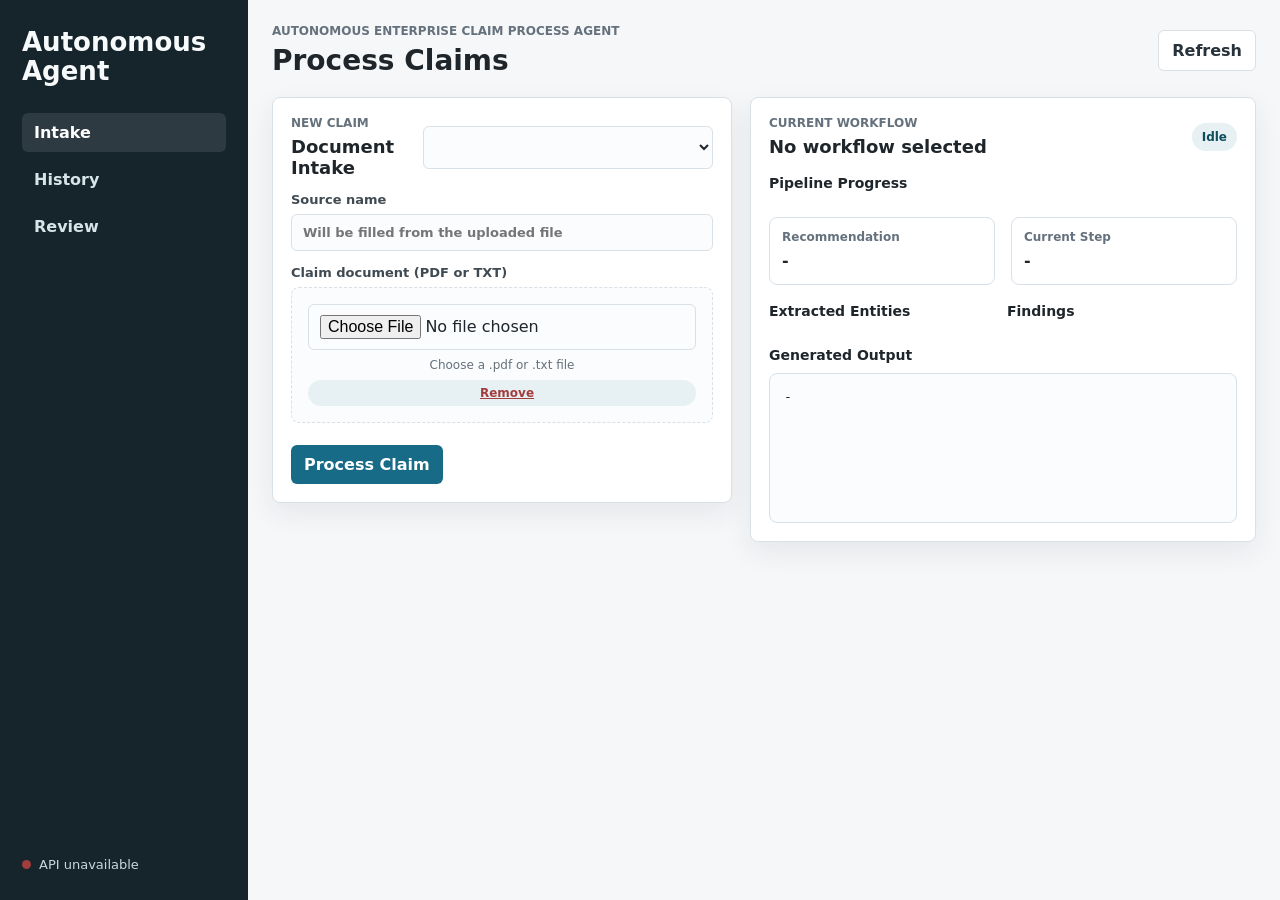
<file: UI/index.html>
<!doctype html>
<html lang="en">
  <head>
    <meta charset="utf-8" />
    <meta name="viewport" content="width=device-width, initial-scale=1" />
    <title>Autonomous Enterprise Workflow Agent</title>
    <!-- Dev cache-buster: the static server sends no cache headers, so browsers
         hold on to old styles.css/app.js across reloads. Loading them with a
         per-load version query forces a fresh fetch every time. -->
    <script>
      window.__ASSET_VERSION__ = Date.now();
      document.write(
        '<link rel="stylesheet" href="styles.css?v=' + window.__ASSET_VERSION__ + '">'
      );
    </script>
  </head>
  <body>
    <div class="app-shell">
      <aside class="sidebar">
        <div>
<!--          <p class="eyebrow">Claims Ops</p>-->
          <h1>Autonomous Agent</h1>
        </div>
        <nav aria-label="Workspace">
          <button type="button" class="nav-link active" data-view="intake">Intake</button>
          <button type="button" class="nav-link" data-view="workflows">History</button>
          <button type="button" class="nav-link" data-view="review">Review</button>
        </nav>
        <div class="system-status">
          <span class="status-dot" id="health-dot"></span>
          <span id="health-text">Checking API</span>
        </div>
      </aside>

      <main>
        <section class="toolbar">
          <div>
            <p class="eyebrow">Autonomous Enterprise Claim Process Agent</p>
            <h2 id="view-title">Process Claims</h2>
          </div>
          <button class="secondary" id="refresh-button" type="button">Refresh</button>
        </section>

        <section class="workspace-grid">
          <div class="tab-content">
            <form class="panel active" id="claim-form" data-view-panel="intake">
              <div class="panel-header">
                <div>
                  <p class="eyebrow">New claim</p>
                  <h3>Document Intake</h3>
                </div>
                <select id="provider-select" name="tenant_id" aria-label="Tenant"></select>
              </div>

              <label>
                Source name
                <input id="source-name" name="source_name" placeholder="Will be filled from the uploaded file" readonly />
              </label>

              <div class="field">
                <span class="field-label">Claim document (PDF or TXT)</span>
                <div class="upload-dropzone" id="upload-dropzone">
                  <input id="document-file" type="file" accept=".pdf,.txt,text/plain,application/pdf" required />
                  <p class="upload-hint">Choose a .pdf or .txt file</p>
                  <div class="file-chip" id="file-chip" hidden>
                    <span id="file-name"></span>
                    <button type="button" class="link-button" id="clear-file">Remove</button>
                  </div>
                </div>
                <p class="field-error" id="file-error" hidden></p>
              </div>

              <div class="actions">
                <button type="submit" class="primary">Process Claim</button>
              </div>
            </form>

            <section class="panel" id="workflows-panel" data-view-panel="workflows">
              <div class="panel-header">
                <div>
                  <p class="eyebrow">Queue</p>
                  <h3>Workflow History</h3>
                </div>
                <select id="status-filter" aria-label="Status filter">
                  <option value="">All statuses</option>
                  <option value="WAITING_FOR_HUMAN_REVIEW">Waiting for review</option>
                  <option value="APPROVED">Approved</option>
                  <option value="REJECTED">Rejected</option>
                  <option value="INVALID_DOCUMENT">Invalid document</option>
                  <option value="UNSUPPORTED_PROVIDER">Unsupported provider</option>
                </select>
              </div>
              <div id="workflow-list" class="workflow-list" style="margin-top:10px;"></div>
            </section>

            <form class="panel review-panel" id="review-form" data-view-panel="review">
              <div class="panel-header">
                <div>
                  <p class="eyebrow">Human in the loop</p>
                  <h3>Review Decision</h3>
                </div>
                <span class="badge muted" id="review-workflow">None</span>
              </div>
              <p class="empty-state" id="review-empty" hidden>No claim is awaiting review right now.</p>
              <label>
                Reviewer
                <input id="reviewer" value="caseworker@example.com" />
              </label>
              <label>
                Decision
                <select id="review-action">
                  <option value="approve">Approve</option>
                  <option value="reject">Reject</option>
                  <option value="request_more_info">Request more info</option>
                </select>
              </label>
              <label class="text-block">
                Notes
                <textarea id="review-notes" rows="5">Reviewed supporting documentation.</textarea>
              </label>
              <button type="submit" class="primary">Submit Review</button>
            </form>
          </div>

          <section class="panel detail-panel" aria-live="polite">
            <div class="panel-header">
              <div>
                <p class="eyebrow">Current workflow</p>
                <h3 id="workflow-title">No workflow selected</h3>
              </div>
              <span class="badge" id="workflow-status">Idle</span>
            </div>

            <h4>Pipeline Progress</h4>
            <ol class="pipeline-stepper" id="pipeline-stepper"></ol>

            <div class="metric-row">
              <div>
                <span class="metric-label">Recommendation</span>
                <strong id="recommendation">-</strong>
              </div>
              <div>
                <span class="metric-label">Current Step</span>
                <strong id="current-step">-</strong>
              </div>
            </div>
            <div class="split">
              <section>
                <h4>Extracted Entities</h4>
                <dl id="entity-list" class="data-list"></dl>
              </section>
              <section>
                <h4>Findings</h4>
                <ul id="finding-list" class="finding-list"></ul>
              </section>
            </div>
            <section>
              <h4>Generated Output</h4>
              <pre id="generated-output" class="letter-output">-</pre>
            </section>
          </section>
        </section>
      </main>
    </div>

    <template id="workflow-row-template">
      <button class="workflow-row" type="button">
        <span>
          <strong class="row-id"></strong>
          <small class="row-source"></small>
        </span>
        <span class="badge row-status"></span>
      </button>
    </template>

    <!-- config.js first (sets API base URL), then app.js; both cache-busted
         with the same per-load version so edits show on a normal reload. -->
    <script>
      (function () {
        var v = window.__ASSET_VERSION__ || Date.now();
        function load(src, next) {
          var s = document.createElement("script");
          s.src = src + "?v=" + v;
          s.onload = next || null;
          document.body.appendChild(s);
        }
        load("config.js", function () {
          load("app.js");
        });
      })();
    </script>
  </body>
</html>
</file>
<file: UI/styles.css>
:root {
  color-scheme: light;
  --bg: #f6f7f9;
  --panel: #ffffff;
  --ink: #1e252b;
  --muted: #65717c;
  --line: #d9e0e6;
  --accent: #176b87;
  --accent-strong: #0f4c5c;
  --success: #2f7d4f;
  --warning: #9a6700;
  --danger: #a13d3d;
  --shadow: 0 10px 28px rgba(25, 35, 45, 0.08);
  font-family: Inter, ui-sans-serif, system-ui, -apple-system, BlinkMacSystemFont, "Segoe UI", sans-serif;
}

* {
  box-sizing: border-box;
}

body {
  margin: 0;
  min-width: 320px;
  background: var(--bg);
  color: var(--ink);
}

button,
input,
select,
textarea {
  font: inherit;
}

.app-shell {
  display: grid;
  grid-template-columns: 248px minmax(0, 1fr);
  min-height: 100vh;
}

.sidebar {
  position: sticky;
  top: 0;
  height: 100vh;
  display: flex;
  flex-direction: column;
  gap: 28px;
  padding: 28px 22px;
  background: #16242b;
  color: #f7fafb;
}

.sidebar h1,
.toolbar h2,
.panel h3,
.panel h4 {
  margin: 0;
  letter-spacing: 0;
}

.sidebar h1 {
  font-size: 26px;
  line-height: 1.1;
}

.eyebrow {
  margin: 0 0 6px;
  color: var(--muted);
  font-size: 12px;
  font-weight: 700;
  text-transform: uppercase;
}

.sidebar .eyebrow {
  color: #9fb4bd;
}

nav {
  display: grid;
  gap: 8px;
}

.nav-link {
  display: block;
  width: 100%;
  padding: 10px 12px;
  border-radius: 6px;
  border: 0;
  background: transparent;
  color: #d7e5ea;
  text-decoration: none;
  text-align: left;
  font-weight: 700;
  cursor: pointer;
}

.nav-link.active,
.nav-link:hover {
  background: rgba(255, 255, 255, 0.1);
  color: #ffffff;
}

.system-status {
  margin-top: auto;
  display: flex;
  align-items: center;
  gap: 8px;
  color: #c8d8df;
  font-size: 13px;
}

.status-dot {
  width: 9px;
  height: 9px;
  border-radius: 50%;
  background: var(--warning);
}

main {
  padding: 24px;
}

.toolbar,
.panel-header,
.actions,
.metric-row {
  display: flex;
  align-items: center;
  justify-content: space-between;
  gap: 16px;
}

.toolbar {
  margin-bottom: 20px;
}

.toolbar h2 {
  font-size: 28px;
}

.workspace-grid {
  display: grid;
  gap: 18px;
  grid-template-columns: minmax(360px, 460px) minmax(0, 1fr);
  align-items: start;
}

.tab-content {
  display: grid;
}

[data-view-panel] {
  display: none;
}

[data-view-panel].active {
  display: grid;
}

.panel {
  background: var(--panel);
  border: 1px solid var(--line);
  border-radius: 8px;
  box-shadow: var(--shadow);
  padding: 18px;
}

.panel h3 {
  font-size: 18px;
}

.panel h4 {
  margin: 18px 0 10px;
  font-size: 14px;
}

label {
  display: grid;
  gap: 7px;
  margin-top: 14px;
  color: #3f4a52;
  font-size: 13px;
  font-weight: 700;
}

input,
select,
textarea {
  width: 100%;
  border: 1px solid var(--line);
  border-radius: 6px;
  background: #fbfcfd;
  color: var(--ink);
  padding: 10px 11px;
}

textarea {
  resize: vertical;
  line-height: 1.45;
}

button {
  border: 0;
  border-radius: 6px;
  padding: 10px 13px;
  cursor: pointer;
  font-weight: 700;
  white-space: nowrap;
}

button:disabled {
  cursor: not-allowed;
  opacity: 0.58;
}

.primary {
  background: var(--accent);
  color: #ffffff;
}

.primary:hover {
  background: var(--accent-strong);
}

.secondary {
  border: 1px solid var(--line);
  background: #ffffff;
  color: #27323a;
}

.badge {
  display: inline-flex;
  align-items: center;
  min-height: 28px;
  max-width: 220px;
  border-radius: 999px;
  padding: 5px 10px;
  background: #e7f1f4;
  color: var(--accent-strong);
  font-size: 12px;
  font-weight: 800;
  overflow-wrap: anywhere;
}

.badge.muted {
  background: #edf0f2;
  color: var(--muted);
}

.actions {
  margin-top: 22px;
}

.review-panel > button[type="submit"] {
  margin-top: 22px;
}

.metric-row {
  align-items: stretch;
  margin-top: 16px;
}

.metric-row > div {
  flex: 1;
  min-height: 68px;
  border: 1px solid var(--line);
  border-radius: 8px;
  padding: 12px;
}

.metric-label {
  display: block;
  color: var(--muted);
  font-size: 12px;
  font-weight: 700;
  margin-bottom: 7px;
}

.split {
  display: grid;
  grid-template-columns: minmax(220px, 0.8fr) minmax(260px, 1fr);
  gap: 18px;
}

.data-list {
  display: grid;
  grid-template-columns: max-content minmax(0, 1fr);
  gap: 8px 12px;
  margin: 0;
}

.data-list dt {
  color: var(--muted);
  font-size: 12px;
}

.data-list dd {
  margin: 0;
  font-weight: 700;
  overflow-wrap: anywhere;
}

.finding-list,
.workflow-list {
  margin: 0;
  padding: 0;
}

.finding-list {
  display: grid;
  gap: 8px;
  list-style: none;
}

.finding-list li {
  border-left: 4px solid var(--line);
  padding: 8px 10px;
  background: #fafbfc;
  font-size: 13px;
}

.finding-list li.failed {
  border-color: var(--danger);
}

.finding-list li.passed {
  border-color: var(--success);
}

.letter-output {
  min-height: 150px;
  max-height: 340px;
  overflow: auto;
  margin: 0;
  padding: 14px;
  border: 1px solid var(--line);
  border-radius: 8px;
  background: #fbfcfd;
  white-space: pre-wrap;
  line-height: 1.45;
}

.workflow-list {
  display: grid;
  gap: 8px;
}

.workflow-row {
  width: 100%;
  display: flex;
  align-items: center;
  justify-content: space-between;
  gap: 14px;
  border: 1px solid var(--line);
  background: #ffffff;
  color: var(--ink);
  text-align: left;
  white-space: normal;
}

/* Left cell (id + source) may shrink and truncate; status badge keeps its size
   so a long status like WAITING_FOR_HUMAN_REVIEW never overflows the column. */
.workflow-row > span:first-child {
  min-width: 0;
}

.workflow-row .row-id,
.workflow-row .row-source {
  display: block;
  overflow: hidden;
  text-overflow: ellipsis;
  white-space: nowrap;
}

.workflow-row .row-status {
  flex-shrink: 0;
  max-width: 160px;
}

.workflow-row small {
  color: var(--muted);
  margin-top: 3px;
}

.workflow-row.selected {
  border-color: var(--accent);
  box-shadow: inset 3px 0 0 var(--accent);
}

.field {
  margin-top: 14px;
}

.field-label {
  display: block;
  margin-bottom: 7px;
  color: #3f4a52;
  font-size: 13px;
  font-weight: 700;
}

.upload-dropzone {
  position: relative;
  display: grid;
  gap: 8px;
  border: 1px dashed var(--line);
  border-radius: 8px;
  background: #fbfcfd;
  padding: 16px;
  text-align: center;
}

.upload-dropzone:focus-within {
  border-color: var(--accent);
}

.upload-dropzone input[type="file"] {
  cursor: pointer;
}

.upload-hint {
  margin: 0;
  color: var(--muted);
  font-size: 12px;
}

/* Readonly Source name field: clip long file names with an ellipsis. */
#source-name {
  text-overflow: ellipsis;
}

.file-chip {
  display: flex;
  align-items: center;
  justify-content: center;
  gap: 10px;
  max-width: 100%;
  padding: 6px 10px;
  border-radius: 999px;
  background: #e7f1f4;
  color: var(--accent-strong);
  font-size: 12px;
  font-weight: 700;
}

.file-chip #file-name {
  min-width: 0;
  overflow: hidden;
  text-overflow: ellipsis;
  white-space: nowrap;
}

.file-chip .link-button {
  flex-shrink: 0;
}

.link-button {
  border: 0;
  background: none;
  padding: 0;
  color: var(--danger);
  font-size: 12px;
  font-weight: 700;
  text-decoration: underline;
  cursor: pointer;
}

.field-error {
  margin: 6px 0 0;
  color: var(--danger);
  font-size: 12px;
  font-weight: 700;
}

.pipeline-stepper {
  display: grid;
  gap: 6px;
  margin: 10px 0 0;
  padding: 0;
  list-style: none;
}

.step {
  display: grid;
  grid-template-columns: 14px 1fr auto;
  align-items: center;
  gap: 10px;
  padding: 7px 10px;
  border-radius: 6px;
  border: 1px solid var(--line);
  background: #fafbfc;
  font-size: 13px;
}

.step-marker {
  width: 10px;
  height: 10px;
  border-radius: 50%;
  background: var(--line);
}

.step-label {
  font-weight: 700;
}

.step-state {
  font-size: 11px;
  font-weight: 800;
  text-transform: uppercase;
  color: var(--muted);
}

.step-done {
  border-color: var(--success);
  background: #f2f8f4;
}

.step-done .step-marker {
  background: var(--success);
}

.step-done .step-state {
  color: var(--success);
}

.step-waiting {
  border-color: var(--warning);
  background: #fdf7ec;
}

.step-waiting .step-marker {
  background: var(--warning);
}

.step-waiting .step-state {
  color: var(--warning);
}

.step-skipped {
  opacity: 0.55;
}

.step-pending .step-state {
  color: var(--muted);
}

@media (max-width: 980px) {
  .app-shell,
  .workspace-grid,
  .split {
    grid-template-columns: 1fr;
  }

  .sidebar {
    position: static;
    height: auto;
  }

  nav {
    grid-template-columns: repeat(3, 1fr);
  }
}

@media (max-width: 640px) {
  main {
    padding: 16px;
  }

  .toolbar,
  .panel-header,
  .actions,
  .metric-row {
    align-items: stretch;
    flex-direction: column;
  }

  button {
    width: 100%;
  }
}
</file>
